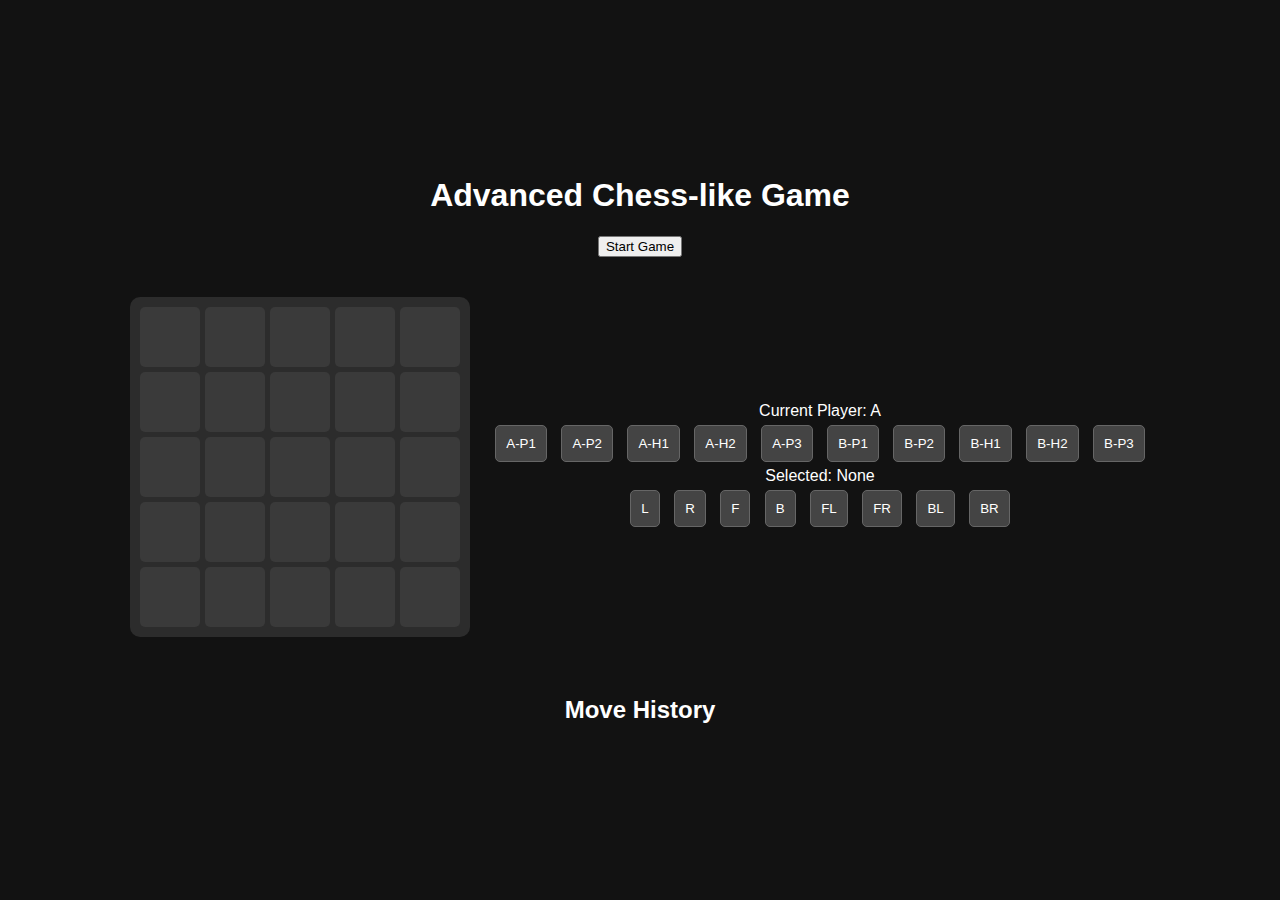
<file: client/index.html>
<!DOCTYPE html>
<html lang="en">
<head>
    <meta charset="UTF-8">
    <meta name="viewport" content="width=device-width, initial-scale=1.0">
    <title>Advanced Chess-like Game</title>
    <link rel="stylesheet" href="style.css">
</head>
<body>
    <h1>Advanced Chess-like Game</h1>
    <div id="controls">
        <button id="startGame">Start Game</button>
    </div>
    <div id="gameContainer">
        <div id="game-board"></div>
        <div id="playerControls">
            <div id="currentPlayer">Current Player: <span id="currentPlayerName">A</span></div>
            <div id="playerButtons">
                <!-- Buttons for Player 1 -->
                <button class="player1Button" data-player="A" data-char="P1">A-P1</button>
                <button class="player1Button" data-player="A" data-char="P2">A-P2</button>
                <button class="player1Button" data-player="A" data-char="H1">A-H1</button>
                <button class="player1Button" data-player="A" data-char="H2">A-H2</button>
                <button class="player1Button" data-player="A" data-char="P3">A-P3</button>

                <!-- Buttons for Player 2 -->
                <button class="player2Button" data-player="B" data-char="P1">B-P1</button>
                <button class="player2Button" data-player="B" data-char="P2">B-P2</button>
                <button class="player2Button" data-player="B" data-char="H1">B-H1</button>
                <button class="player2Button" data-player="B" data-char="H2">B-H2</button>
                <button class="player2Button" data-player="B" data-char="P3">B-P3</button>
            </div>
            <div id="selectedChar">Selected: None</div>
            <div id="moveButtons">
                <!-- Movement buttons -->
                <button data-move="L">L</button>
                <button data-move="R">R</button>
                <button data-move="F">F</button>
                <button data-move="B">B</button>
                <button data-move="FL">FL</button>
                <button data-move="FR">FR</button>
                <button data-move="BL">BL</button>
                <button data-move="BR">BR</button>
            </div>
        </div>
    </div>
    <div id="moveHistory">
        <h2>Move History</h2>
        <ul id="moveHistoryList"></ul>
    </div>
    <script src="script.js"></script>
</body>
</html>
</file>
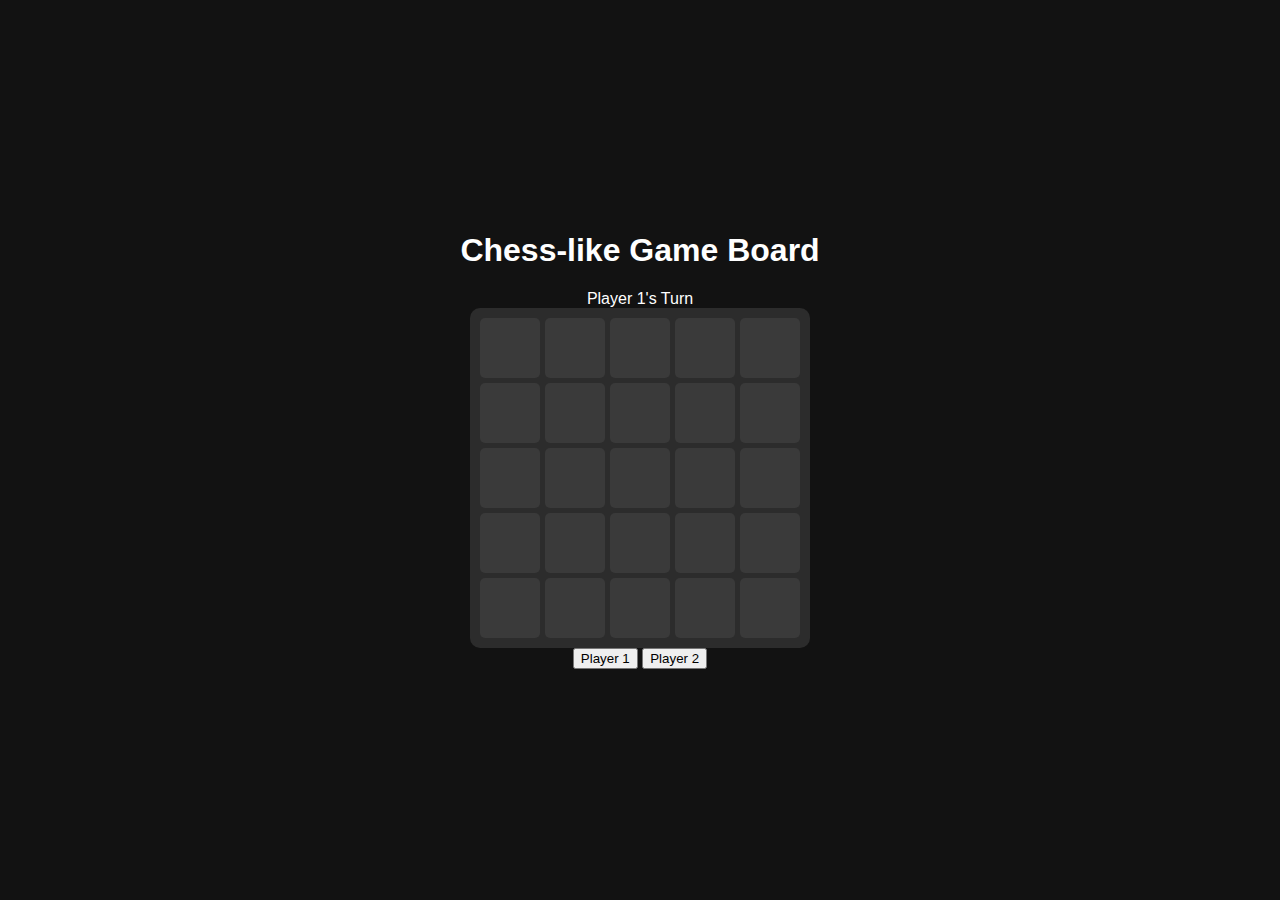
<file: client/chessboard.html>
<!DOCTYPE html>
<html lang="en">
<head>
    <meta charset="UTF-8">
    <meta name="viewport" content="width=device-width, initial-scale=1.0">
    <title>Chess-like Game Board</title>
    <link rel="stylesheet" href="style.css">
</head>
<body>
    <h1>Chess-like Game Board</h1>
    <div id="status">Player 1's Turn</div>
    <div id="game-board"></div>
    <div id="controls">
        <button id="player1Button" >Player 1</button>
        <button id="player2Button" >Player 2</button>
    </div>
    <script src="chessboard.js"></script>
</body>
</html>
</file>
<file: client/style.css>
/*
body {
    font-family: Arial, sans-serif;
    display: flex;
    flex-direction: column;
    align-items: center;
}

#status {
    margin-bottom: 20px;
    font-size: 1.2em;
}

#game-board {
    display: grid;
    grid-template-columns: repeat(5, 50px);
    grid-template-rows: repeat(5, 50px);
    gap: 1px;
    margin-bottom: 20px;
}

#game-board div {
    width: 50px;
    height: 50px;
    display: flex;
    align-items: center;
    justify-content: center;
    border: 1px solid #ccc;
    background-color: #726a6a;
    cursor: pointer;
}

#game-board .playerA {
    background-color: rgb(24, 36, 40);
}

#game-board .playerB {
    background-color: lightcoral;
}

#controls {
    margin-top: 20px;
}

button {
    margin-right: 10px;
}
*/




body {
    font-family: Arial, sans-serif;
    background-color: #121212;
    color: #ffffff;
    display: flex;
    flex-direction: column;
    align-items: center;
    justify-content: center;
    min-height: 100vh;
    margin: 0;
}

#controls {
    margin-bottom: 20px;
}

#gameContainer {
    display: flex;
    justify-content: center;
    align-items: center;
    margin: 20px 0;
}

#game-board {
    display: grid;
    grid-template-columns: repeat(5, 60px);
    grid-template-rows: repeat(5, 60px);
    gap: 5px;
    background-color: #2c2c2c;
    padding: 10px;
    border-radius: 10px;
}

#game-board .cell {
    width: 60px;
    height: 60px;
    background-color: #3a3a3a;
    border-radius: 5px;
    display: flex;
    align-items: center;
    justify-content: center;
    cursor: pointer;
}

#playerControls {
    margin-left: 20px;
    text-align: center;
}

#playerButtons button {
    margin: 5px;
    padding: 10px;
    background-color: #444;
    border: 1px solid #666;
    color: #fff;
    cursor: pointer;
    border-radius: 5px;
}

#playerButtons button.selected {
    background-color: #007bff;
    border-color: #0056b3;
}

#moveButtons button {
    margin: 5px;
    padding: 10px;
    background-color: #444;
    border: 1px solid #666;
    color: #fff;
    cursor: pointer;
    border-radius: 5px;
}

#moveHistory {
    margin-top: 20px;
}

#moveHistoryList {
    list-style-type: none;
    padding: 0;
}
</file>
